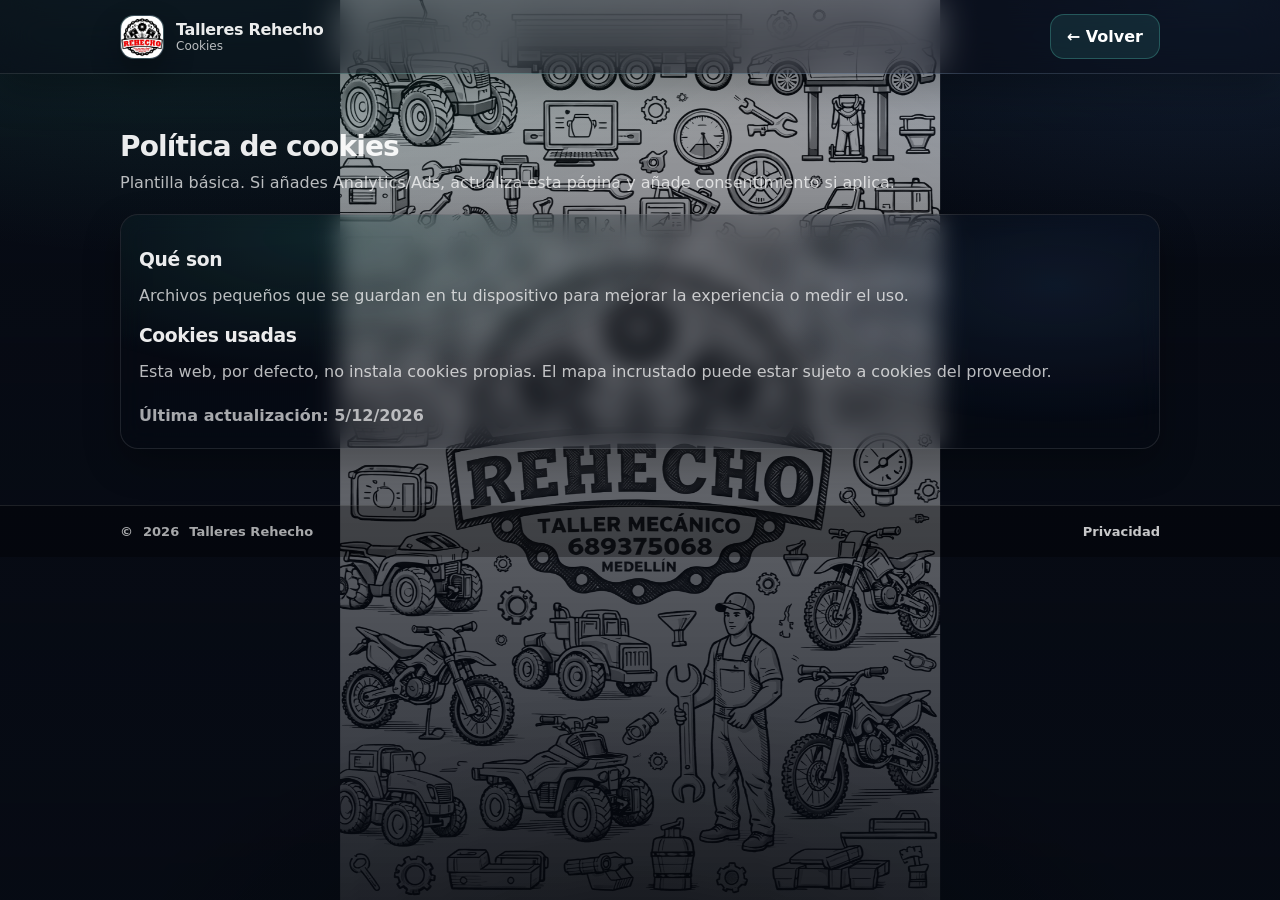
<file: cookies.html>
<!doctype html>
<html lang="es">
<head>
  <meta charset="utf-8" />
  <meta name="viewport" content="width=device-width, initial-scale=1" />
  <title>Cookies | Talleres Rehecho</title>
  <meta name="description" content="Política de cookies." />
  <link rel="stylesheet" href="styles.css" />
</head>
<body>
  <div class="bgOverlay" aria-hidden="true"></div>
  <header class="header is-scrolled">
    <div class="container header__inner">
      <a class="brand" href="index.html" aria-label="Volver">
        <div class="brand__mark"><img src="imagenes/logo.png" alt="Logo" /></div>
        <div class="brand__text">
          <div class="brand__name">Talleres Rehecho</div>
          <div class="brand__tag">Cookies</div>
        </div>
      </a>
      <a class="btn btn--soft" href="index.html">← Volver</a>
    </div>
  </header>

  <main class="section">
    <div class="container">
      <div class="section__head">
        <h2>Política de cookies</h2>
        <p>Plantilla básica. Si añades Analytics/Ads, actualiza esta página y añade consentimiento si aplica.</p>
      </div>
      <article class="card" style="line-height:1.8">
        <h3>Qué son</h3>
        <p>Archivos pequeños que se guardan en tu dispositivo para mejorar la experiencia o medir el uso.</p>

        <h3>Cookies usadas</h3>
        <p>Esta web, por defecto, no instala cookies propias. El mapa incrustado puede estar sujeto a cookies del proveedor.</p>

        <p style="color:rgba(255,255,255,.65); font-weight:800; margin-top:18px;">
          Última actualización: <span id="upd"></span>
        </p>
      </article>
    </div>
  </main>

  <footer class="footer">
    <div class="container footer__inner">
      <div class="footer__copy">© <span id="y"></span> Talleres Rehecho</div>
      <div class="footer__links"><a href="privacy.html">Privacidad</a></div>
    </div>
  </footer>

  <script>
    document.getElementById("y").textContent = new Date().getFullYear();
    document.getElementById("upd").textContent = new Date().toLocaleDateString("es-ES");
  </script>
</body>
</html>
</file>
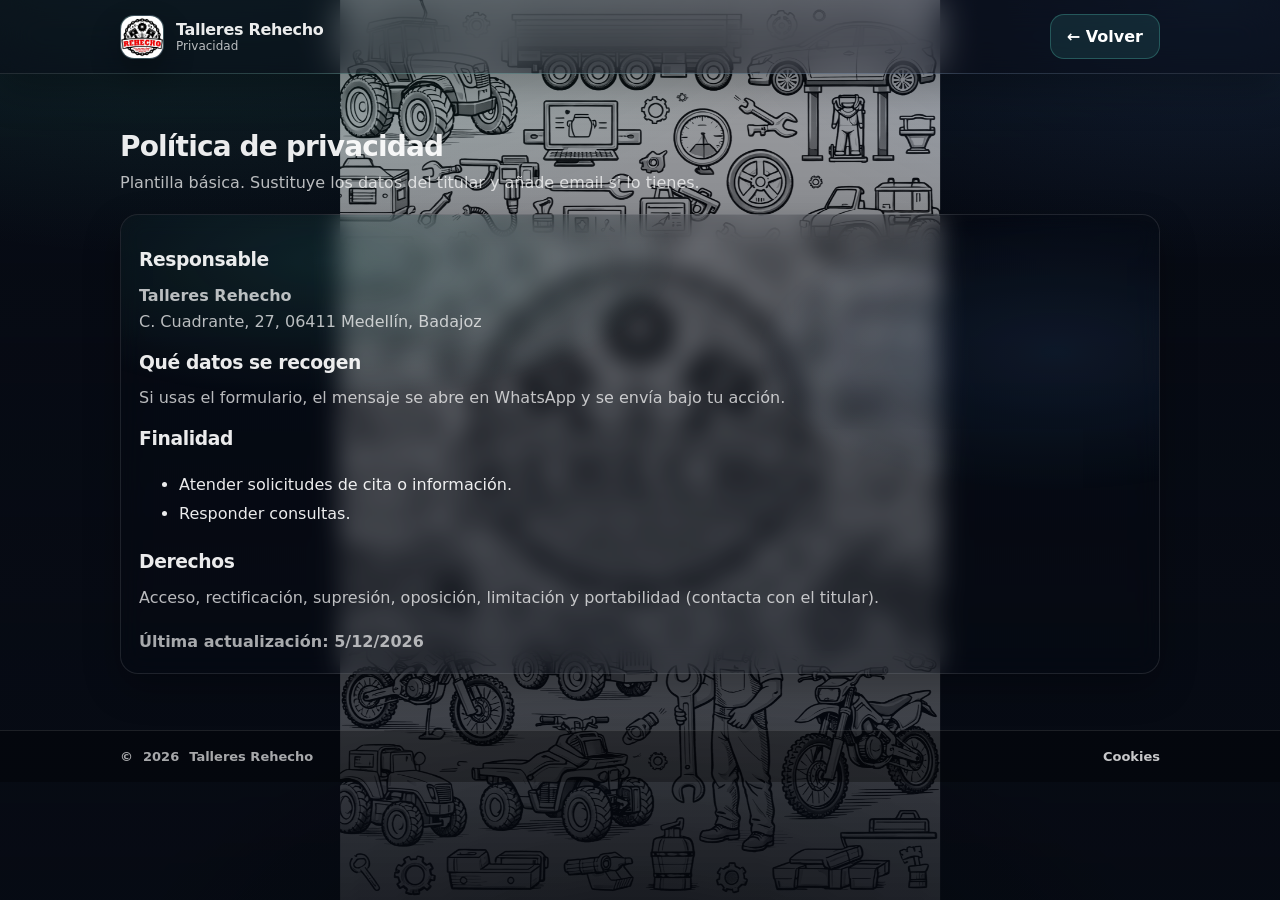
<file: privacy.html>
<!doctype html>
<html lang="es">
<head>
  <meta charset="utf-8" />
  <meta name="viewport" content="width=device-width, initial-scale=1" />
  <title>Privacidad | Talleres Rehecho</title>
  <meta name="description" content="Política de privacidad." />
  <link rel="stylesheet" href="styles.css" />
</head>
<body>
  <div class="bgOverlay" aria-hidden="true"></div>
  <header class="header is-scrolled">
    <div class="container header__inner">
      <a class="brand" href="index.html" aria-label="Volver">
        <div class="brand__mark"><img src="imagenes/logo.png" alt="Logo" /></div>
        <div class="brand__text">
          <div class="brand__name">Talleres Rehecho</div>
          <div class="brand__tag">Privacidad</div>
        </div>
      </a>
      <a class="btn btn--soft" href="index.html">← Volver</a>
    </div>
  </header>

  <main class="section">
    <div class="container">
      <div class="section__head">
        <h2>Política de privacidad</h2>
        <p>Plantilla básica. Sustituye los datos del titular y añade email si lo tienes.</p>
      </div>
      <article class="card" style="line-height:1.8">
        <h3>Responsable</h3>
        <p><strong>Talleres Rehecho</strong><br>C. Cuadrante, 27, 06411 Medellín, Badajoz</p>

        <h3>Qué datos se recogen</h3>
        <p>Si usas el formulario, el mensaje se abre en WhatsApp y se envía bajo tu acción.</p>

        <h3>Finalidad</h3>
        <ul>
          <li>Atender solicitudes de cita o información.</li>
          <li>Responder consultas.</li>
        </ul>

        <h3>Derechos</h3>
        <p>Acceso, rectificación, supresión, oposición, limitación y portabilidad (contacta con el titular).</p>

        <p style="color:rgba(255,255,255,.65); font-weight:800; margin-top:18px;">
          Última actualización: <span id="upd"></span>
        </p>
      </article>
    </div>
  </main>

  <footer class="footer">
    <div class="container footer__inner">
      <div class="footer__copy">© <span id="y"></span> Talleres Rehecho</div>
      <div class="footer__links"><a href="cookies.html">Cookies</a></div>
    </div>
  </footer>

  <script>
    document.getElementById("y").textContent = new Date().getFullYear();
    document.getElementById("upd").textContent = new Date().toLocaleDateString("es-ES");
  </script>
</body>
</html>
</file>
<file: styles.css>
/* styles.css - dark premium + fondo global + animaciones suaves */
:root{
  --bgY: 0; /* parallax offset (px) */
  --glass: rgba(7,11,20,.30);
  --glass2: rgba(7,11,20,.22);
  --stroke: rgba(255,255,255,.12);
  --glow: rgba(94,234,212,.14);
  --glow2: rgba(96,165,250,.12);

  --bg: #070b14;
  --text: rgba(255,255,255,.92);
  --muted: rgba(255,255,255,.72);
  --muted2: rgba(255,255,255,.56);
  --line: rgba(255,255,255,.12);

  --accent: #5eead4; /* teal */
  --accent2:#60a5fa; /* blue */

  --shadow: 0 20px 46px rgba(0,0,0,.42);
  --radius: 18px;
  --radius2: 26px;
  --max: 1160px;
}

*{box-sizing:border-box}
html{scroll-behavior:smooth}
body{
  margin:0;
  font-family: Inter, system-ui, -apple-system, Segoe UI, Roboto, Arial, sans-serif;
  color: var(--text);
  background:#070b14;
  overflow-x:hidden;
  position:relative;
}


/* ✅ Imagen de fondo para TODA la web:*/
/* ✅ FONDO PRO (parallax suave). La imagen se ve completa y se va revelando con el scroll */
body::before{
  content:"";
  position: fixed;
  top:0;
  left:50%;
  width: 1400px;              /* fondo centrado, deja aire a los lados */
  max-width: 100vw;
  height:100%;
  z-index:-3;

  background: url("imagenes/fondoB&N.png") top center / contain no-repeat;

  /* parallax (JS modifica --bgY) */
  transform: translate3d(-50%, calc(var(--bgY) * 1px), 0);

  filter: saturate(1.05) contrast(1.08);
  pointer-events:none;
}


/* Overlay para que el texto siempre se lea  */
.bgOverlay{
  position: fixed;
  inset:0;
  z-index:-2;
  background:
    radial-gradient(1200px 600px at 15% -10%, rgba(94,234,212,.16), transparent 58%),
    radial-gradient(900px 450px at 95% 0%, rgba(96,165,250,.14), transparent 58%),
    radial-gradient(900px 500px at 50% 110%, rgba(0,0,0,.45), transparent 60%),
    linear-gradient(180deg, rgba(7,11,20,.35), rgba(7,11,20,.88));
  pointer-events:none;
}


a{color:inherit; text-decoration:none}
code{font-family: ui-monospace, SFMono-Regular, Menlo, Monaco, Consolas, "Liberation Mono", "Courier New", monospace; font-size:.95em}
.container{
  width: min(1040px, calc(100% - 80px));
  margin-inline:auto;
}

.sr{position:absolute; width:1px; height:1px; padding:0; margin:-1px; overflow:hidden; clip:rect(0,0,0,0); border:0}

.skip{
  position:absolute; left:-999px; top:10px;
  background:#fff; color:#000; padding:10px 12px; border-radius:10px;
}
.skip:focus{left:10px; z-index:9999}

.topbar{
  border-bottom:1px solid var(--line);
  background: rgba(10,14,26,.55);
  backdrop-filter: blur(10px);
}
.topbar__inner{
  display:flex; gap:14px; align-items:center; justify-content:space-between;
  padding:10px 0;
}
.topbar__left{display:flex; gap:10px; flex-wrap:wrap}
.chip{
  font-size:12px; font-weight:700;
  padding:8px 10px; border-radius:999px;
  border:1px solid var(--line);
  background: rgba(255,255,255,.04);
}
.chip--ghost{color: var(--muted)}
.topbar__right{display:flex; gap:14px}
.topbar__link{
  font-size:13px; font-weight:800;
  opacity:.95;
}
.topbar__link span{border-bottom:1px dashed rgba(255,255,255,.28)}
.topbar__link:hover{opacity:1}

.header{
  position:sticky; top:0; z-index:50;
  background: rgba(7,11,20,.22);
  backdrop-filter: blur(18px);
  border-bottom:1px solid transparent;
  transition: border-color .2s, box-shadow .2s, background .2s;
}
.header::after{
  content:"";
  position:absolute;
  left:0; right:0; bottom:-1px;
  height:1px;
  background: linear-gradient(90deg, transparent, rgba(94,234,212,.35), rgba(96,165,250,.25), transparent);
  opacity:.55;
  pointer-events:none;
}
.header.is-scrolled{
  border-bottom-color: rgba(255,255,255,.10);
  box-shadow: 0 14px 40px rgba(0,0,0,.28);
  background: rgba(7,11,20,.45);
}

.header__inner{display:flex; align-items:center; justify-content:space-between; padding:14px 0; gap:18px}

.brand{display:flex; align-items:center; gap:12px; min-width:240px}
.brand__mark{
  width:44px; height:44px; border-radius:14px;
  display:grid; place-items:center;
  background: linear-gradient(135deg, rgba(94,234,212,.16), rgba(96,165,250,.12));
  border:1px solid rgba(255,255,255,.16);
  box-shadow: 0 14px 30px rgba(0,0,0,.30);
  overflow:hidden;
}
.brand__mark img{
  width: 100%;
  height: 100%;
  object-fit: cover;
  display:block;
}
.brand__mark--sm{width:38px; height:38px; border-radius:12px; box-shadow:none}
.brand__name{font-weight:900; letter-spacing:-.02em}
.brand__tag{font-size:12px; color: var(--muted)}

.nav{display:flex; align-items:center; gap:14px; position:relative}
.nav__toggle{
  display:none;
  background: rgba(255,255,255,.04);
  border:1px solid var(--line);
  width:44px; height:44px; border-radius:14px;
  color: #fff;
}
.nav__toggleLines{
  display:block; width:18px; height:2px; background:#fff; margin:0 auto;
  position:relative;
}
.nav__toggleLines::before,.nav__toggleLines::after{
  content:""; position:absolute; left:0; width:18px; height:2px; background:#fff;
}
.nav__toggleLines::before{top:-6px}
.nav__toggleLines::after{top:6px}

.nav__menu{display:flex; align-items:center; gap:18px}
.nav__link{
  font-weight:800; font-size:14px;
  color: rgba(255,255,255,.82);
}
.nav__link:hover{color:#fff}

.btn{
  display:inline-flex; align-items:center; justify-content:center; gap:10px;
  padding:12px 16px;
  border-radius: 14px;
  border:1px solid rgba(255,255,255,.12);
  background: rgba(255,255,255,.04);
  color:#fff;
  font-weight:900;
  transition: transform .12s ease, background .12s ease, border-color .12s ease, box-shadow .12s ease, filter .12s ease;
  cursor:pointer;
}

.btn:hover{
  transform: translateY(-1px);
  background: rgba(255,255,255,.07);
  border-color: rgba(255,255,255,.20);
  box-shadow: 0 18px 38px rgba(0,0,0,.22);
}
.btn--primary{
  border-color: rgba(94,234,212,.35);
  background: linear-gradient(135deg, rgba(94,234,212,.20), rgba(96,165,250,.12));
}
.btn--glass{
  background: rgba(255,255,255,.06);
  border-color: rgba(255,255,255,.16);
}
.btn--soft{
  background: rgba(94,234,212,.10);
  border-color: rgba(94,234,212,.25);
}
.btn--full{width:100%}

.hero{
  padding: 54px 0 26px;
}
.hero__inner{
  display:grid;
  grid-template-columns: 1.15fr .85fr;
  gap: 26px;
  align-items:start;
}
.badge{
  display:inline-flex; align-items:center;
  font-size:12px; font-weight:900; letter-spacing:.02em;
  padding:8px 12px; border-radius:999px;
  border:1px solid rgba(255,255,255,.14);
  background: rgba(255,255,255,.04);
  color: rgba(255,255,255,.86);
}
.hero h1{
  margin:14px 0 10px;
  font-size: clamp(34px, 4vw, 52px);
  line-height: 1.02;
  letter-spacing: -0.04em;
}
.accent{
  background: linear-gradient(90deg, var(--accent), var(--accent2));
  -webkit-background-clip:text;
  background-clip:text;
  color: transparent;
}
.lead{
  margin: 0 0 18px;
  color: var(--muted);
  font-size: 16px;
  line-height: 1.65;
  max-width: 54ch;
}
.hero__actions{display:flex; gap:12px; flex-wrap:wrap; margin: 10px 0 18px}
.hero__meta{
  display:flex; gap:12px; flex-wrap:wrap;
}
.metaCard{
  padding:12px 14px;
  border-radius: 16px;
  border:1px solid rgba(255,255,255,.14);
  background: rgba(255,255,255,.04);
  min-width: 150px;
}
.metaCard__kpi{font-weight:900; font-size:20px}
.metaCard__txt{color: var(--muted2); font-weight:800; font-size:12px; margin-top:4px}

.panel{
  position:relative;
  border:1px solid rgba(255,255,255,.10);
  background: rgba(7,11,20,.28);
  backdrop-filter: blur(14px);
  border-radius: var(--radius2);
  box-shadow: var(--shadow);
  padding: 18px;
  overflow:hidden;
}

.panel__title{font-weight:900; font-size:16px}
.panel__desc{color: var(--muted); line-height:1.6; margin:10px 0 14px}
.form{display:grid; gap:12px}
.field span{display:block; font-size:12px; font-weight:900; color: rgba(255,255,255,.80); margin-bottom:6px}
input, select, textarea{
  width:100%;
  font: inherit;
  color: #fff;
  background: rgba(255,255,255,.04);
  border:1px solid rgba(255,255,255,.14);
  border-radius: 14px;
  padding:12px 12px;
  outline:none;
}
input:focus, select:focus, textarea:focus{
  border-color: rgba(94,234,212,.45);
  box-shadow: 0 0 0 4px rgba(94,234,212,.10);
}
textarea{resize: vertical}
.form__note{color: var(--muted2); font-size:12px; margin:0}

.section{padding: 56px 0}
.section--alt{
  background: transparent;
  border-top:1px solid rgba(255,255,255,.08);
  border-bottom:1px solid rgba(255,255,255,.08);
}

.section__head{margin-bottom: 18px}
.section__head h2{
  font-size: 28px;
  letter-spacing: -0.03em;
  margin: 0 0 6px;
}
.section__head p{margin:0; color: var(--muted); line-height:1.7}

.grid{display:grid; gap:14px}
.grid--3{grid-template-columns: repeat(3, minmax(0,1fr))}
.card{
  position:relative;
  padding: 18px;
  border-radius: var(--radius);
  border:1px solid rgba(255,255,255,.10);
  background: rgba(7,11,20,.22);
  backdrop-filter: blur(12px);
  box-shadow: 0 14px 36px rgba(0,0,0,.28);
  overflow:hidden;
}

.card__icon{font-size:22px}
.card h3{margin:10px 0 6px; letter-spacing:-.02em}
.card p{margin:0; color: var(--muted); line-height:1.65}

.split{
  display:grid;
  grid-template-columns: 1.2fr .8fr;
  gap: 22px;
  align-items:start;
}
.lead2{color: var(--muted); line-height:1.7; margin: 10px 0 16px}

.highlights{display:grid; gap:12px; margin: 12px 0 16px}
.hl{
  position:relative;
  display:flex;
  gap: 12px;
  align-items:flex-start;
  padding: 14px;
  border:1px solid rgba(255,255,255,.10);
  border-radius: 18px;
  background: rgba(7,11,20,.20);
  backdrop-filter: blur(10px);
  overflow:hidden;
}

.hl__ic{
  width: 42px; height: 42px;
  border-radius: 16px;
  display:grid; place-items:center;
  background: linear-gradient(135deg, rgba(94,234,212,.14), rgba(96,165,250,.10));
  border:1px solid rgba(255,255,255,.14);
}
.hl__ic svg{width: 22px; height: 22px; color: rgba(255,255,255,.88)}
.hl__t{font-weight:900}
.hl__d{color: var(--muted); line-height:1.6; margin-top:4px}

.ctaRow{display:flex; gap:12px; flex-wrap:wrap}

.stats{display:grid; gap: 12px}
.stat{
  position:relative;
  padding: 16px;
  border-radius: var(--radius);
  border:1px solid rgba(255,255,255,.10);
  background: rgba(7,11,20,.22);
  backdrop-filter: blur(12px);
  overflow:hidden;
}

.stat__n{font-weight:900; font-size:22px}
.stat__t{color: var(--muted2); font-weight:900; margin-top:6px; font-size:12px}

.faq{
  margin-top: 18px;
  border:1px solid rgba(255,255,255,.14);
  border-radius: var(--radius2);
  overflow:hidden;
  background: rgba(255,255,255,.04);
}
.faq__item{
  width:100%;
  display:flex;
  justify-content:space-between;
  gap:12px;
  padding: 16px;
  background: transparent;
  border:0;
  color:#fff;
  font-weight:900;
  cursor:pointer;
  border-bottom:1px solid rgba(255,255,255,.10);
}
.faq__panel{
  display:none;
  padding: 0 16px 16px;
  color: var(--muted);
  line-height:1.7;
}
/* Respuestas FAQ en rojo */
.faq__panel p{
  color: #f2ff00;
}
.faq__item.is-open + .faq__panel{display:block}
.faq__chev{opacity:.7}

.quote{
  position:relative;
  padding: 18px;
  border-radius: var(--radius);
  border:1px solid rgba(255,255,255,.10);
  background: rgba(7,11,20,.22);
  backdrop-filter: blur(12px);
  overflow:hidden;
}

.quote__stars{letter-spacing:1px}
.quote p{margin:10px 0 12px; color: rgba(255,255,255,.88); line-height:1.7}
.quote__who{color: var(--muted2); font-weight:900; font-size:12px}

.center{display:flex; justify-content:center; margin-top:16px}

.gallery{
  display:grid;
  grid-template-columns: repeat(3, minmax(0, 1fr));
  gap: 14px;
}

@media (max-width: 980px){
  .gallery{grid-template-columns: repeat(2, minmax(0, 1fr));}
}
.gItem{
  aspect-ratio: 1 / 1;
  border-radius: 18px;
  border:1px solid rgba(255,255,255,.10);
  overflow:hidden;
  background: rgba(7,11,20,.14);
  backdrop-filter: blur(10px);
}

.gItem img{
  width:100%;
  height:100%;
  object-fit: cover;
  display:block;
  transition: transform .35s ease;
}
.gItem:hover img{transform: scale(1.04)}

.contact{
  display:grid;
  grid-template-columns: .9fr 1.1fr;
  gap: 14px;
  align-items:stretch;
}
.contact__card{
  border:1px solid rgba(255,255,255,.14);
  background: rgba(255,255,255,.04);
  border-radius: var(--radius2);
  padding: 18px;
  box-shadow: 0 14px 30px rgba(0,0,0,.25);
}
.contact__card h3{margin:0 0 10px}
.muted{color: var(--muted); line-height:1.7; margin: 0 0 12px}
.divider{height:1px; background: rgba(255,255,255,.12); margin: 16px 0}

.info{display:grid; gap:10px}
.info__row{
  display:grid;
  grid-template-columns: 140px 1fr;
  gap: 10px;
  align-items:baseline;
}
.info__k{color: var(--muted2); font-weight:900; font-size:12px}
.info__v{color: rgba(255,255,255,.90); font-weight:900}

.contact__map{
  border-radius: var(--radius2);
  overflow:hidden;
  border:1px solid rgba(255,255,255,.14);
  background: rgba(255,255,255,.03);
}
iframe{width:100%; height:100%; min-height: 360px; border:0}

.finalCta{
  padding: 46px 0;
  border-top:1px solid rgba(255,255,255,.10);
}
.finalCta__inner{
  display:flex; align-items:center; justify-content:space-between; gap:16px; flex-wrap:wrap;
  border:1px solid rgba(255,255,255,.14);
  border-radius: var(--radius2);
  padding: 18px;
  background: rgba(255,255,255,.04);
}
.finalCta h2{margin:0; letter-spacing:-.03em}
.finalCta p{margin:8px 0 0; color: var(--muted); line-height:1.7}
.finalCta__actions{display:flex; gap:12px; flex-wrap:wrap}

.footer{
  border-top:1px solid rgba(255,255,255,.10);
  background: rgba(0,0,0,.30);
}

/* ===== Footer corner link (aparece al pasar el ratón) ===== */
.footer{ position: relative; }

.footer__cornerLink{
  position: absolute;
  right: 14px;
  bottom: 14px;
  width: 52px;
  height: 52px;
  /* sin bordes / margen / fondo: solo la imagen */
  border-radius: 0;
  border: 0;
  padding: 0;
  background: transparent;
  box-shadow: none;
  display: block;
  overflow: hidden;

  opacity: 0;
  transform: translate3d(0, 8px, 0);
  pointer-events: none;
  transition: opacity .18s ease, transform .18s ease, background .18s ease;
}
.footer__cornerLink img{
  width: 100%;
  height: 100%;
  object-fit: contain;
  display:block;
}
.footer:hover .footer__cornerLink,
.footer__cornerLink:focus-visible{
  opacity: 1;
  transform: translate3d(0,0,0);
  pointer-events: auto;
}
.footer__cornerLink:hover{ opacity: 1; }

/* En móviles táctiles no hay hover: se muestra siempre */
@media (hover: none) and (pointer: coarse){
  .footer__cornerLink{
    opacity: 1;
    transform: none;
    pointer-events: auto;
  }
}
.footer__inner{
  display:flex; gap:16px; align-items:center; justify-content:space-between; flex-wrap:wrap;
  padding: 18px 0;
}
.footer__brand{display:flex; gap:12px; align-items:center}
.footer__name{font-weight:900}
.footer__small{color: var(--muted2); font-size:12px; margin-top:4px}
.footer__links{display:flex; gap:14px; color: rgba(255,255,255,.78); font-weight:900; font-size:13px; flex-wrap:wrap}
.footer__links a:hover{color:#fff}
.footer__copy{color: rgba(255,255,255,.65); display:flex; gap:10px; align-items:center; font-weight:800; font-size:13px}

.floatingCta{
  position: fixed;
  right: 14px;
  bottom: 14px;
  display:none;
  gap: 10px;
  z-index: 60;
}
.floatingCta__btn{
  width: 52px; height: 52px;
  border-radius: 18px;
  display:grid; place-items:center;
  border:1px solid rgba(255,255,255,.18);
  background: rgba(7,11,20,.75);
  backdrop-filter: blur(12px);
  box-shadow: 0 16px 34px rgba(0,0,0,.35);
  font-size: 18px;
  transition: transform .12s ease;
}
.floatingCta__btn:hover{transform: translateY(-1px)}

/* ✅ Animaciones suaves (sin librerías) */
.reveal{
  opacity: 0;
  transform: translateY(10px);
  transition: opacity .55s ease, transform .55s ease;
}
.reveal.in{
  opacity: 1;
  transform: translateY(0);
}

/* Reduce motion */
@media (max-width: 640px){
    .topbar__right{display:none}
    .nav__toggle{display:inline-flex; align-items:center; justify-content:center}
    .nav__menu{
      position:absolute;
      right: 0;
      top: 58px;
      display:none;
      flex-direction:column;
      align-items:stretch;
      gap:10px;
      width: min(360px, calc(100vw - 20px));
      padding: 12px;
      border-radius: 18px;
      border:1px solid rgba(255,255,255,.16);
      background: rgba(7,11,20,.92);
      box-shadow: 0 18px 40px rgba(0,0,0,.38);
    }
    .nav__menu.is-open{display:flex}
    .nav__cta{width:100%}
  
    .grid--3{grid-template-columns: 1fr}
    .gallery{grid-template-columns: repeat(2, minmax(0, 1fr))}
      /* ✅ evita que tape el footer */
      body{padding-bottom: 90px;}
    }
  
    .info__row{grid-template-columns: 120px 1fr}
  

/* Placa de vidrio opcional */
.plate{
  border:1px solid rgba(255,255,255,.10);
  background: rgba(7,11,20,.22);
  backdrop-filter: blur(12px);
  border-radius: 24px;
  box-shadow: 0 18px 50px rgba(0,0,0,.30);
}

.card::before{
  content:"";
  position:absolute;
  inset:-1px;
  background: radial-gradient(600px 240px at 20% 10%, rgba(94,234,212,.14), transparent 60%),
              radial-gradient(520px 240px at 90% 30%, rgba(96,165,250,.12), transparent 60%);
  opacity:.8;
  pointer-events:none;
  z-index:0;
}
.card > *{ position:relative; z-index:1; }

.panel::before{
  content:"";
  position:absolute;
  inset:-1px;
  background: radial-gradient(700px 280px at 30% 10%, rgba(94,234,212,.12), transparent 62%),
              radial-gradient(600px 280px at 90% 20%, rgba(96,165,250,.10), transparent 62%);
  opacity:.75;
  pointer-events:none;
  z-index:0;
}
.panel > *{ position:relative; z-index:1; }

.hero{
  position: relative;
  padding: 54px 0 26px;
}
.hero::before{
  content:"";
  position:absolute;
  inset:-20px 0 auto 0;
  height: 520px;
  background: radial-gradient(900px 320px at 20% 20%, rgba(94,234,212,.10), transparent 60%),
              radial-gradient(900px 320px at 80% 10%, rgba(96,165,250,.10), transparent 60%);
  opacity: .9;
  pointer-events:none;
  z-index:-1;
}

/* ===== Lightbox ULTRA ===== */
.lightbox{
  position: fixed;
  inset: 0;
  z-index: 9999;
  display: grid;
  place-items: center;
  opacity: 0;
  pointer-events: none;
  transition: opacity .22s ease;
}
.lightbox.is-open{
  opacity: 1;
  pointer-events: auto;
}
.lb__backdrop{
  position:absolute;
  inset:0;
  background: rgba(0,0,0,.86);
  backdrop-filter: blur(12px);
}
.lb__stage{
  width: min(1120px, calc(100vw - 34px));
  height: min(78vh, 760px);
  display: grid;
  place-items: center;
  border-radius: 24px;
  border: 1px solid rgba(255,255,255,.14);
  background: rgba(7,11,20,.22);
  backdrop-filter: blur(14px);
  box-shadow: 0 40px 120px rgba(0,0,0,.62);
  overflow: hidden;
  position: relative;
  transform: translate3d(0, 10px, 0) scale(.98);
  transition: transform .22s ease;
}
.lightbox.is-open .lb__stage{
  transform: translate3d(0,0,0) scale(1);
}

/* “Zoom desde miniatura” (animación ultra) */
.lightbox.is-opening .lb__stage{
  transform-origin: var(--lb-ox, 50%) var(--lb-oy, 50%);
  animation: lbPop .34s cubic-bezier(.2,.9,.2,1) both;
}
@keyframes lbPop{
  from{ transform: translate3d(0, 12px, 0) scale(.92); }
  to  { transform: translate3d(0, 0, 0) scale(1); }
}

.lb__img{
  max-width: 100%;
  max-height: 100%;
  width: auto;
  height: auto;
  display: block;
  user-select: none;
  -webkit-user-drag: none;
  transform: translate3d(0,0,0) scale(1);
  transition: transform .16s ease, opacity .16s ease;
  opacity: 0;
  cursor: zoom-in;
  will-change: transform;
}
.lightbox.is-ready .lb__img{ opacity: 1; }
.lightbox.is-zoom .lb__img{ cursor: grab; }
.lightbox.is-zoom .lb__img:active{ cursor: grabbing; }

.lb__spinner{
  position:absolute;
  width: 44px;
  height: 44px;
  border-radius: 999px;
  border: 3px solid rgba(255,255,255,.20);
  border-top-color: rgba(94,234,212,.75);
  animation: spin .9s linear infinite;
  opacity: 0;
  transition: opacity .16s ease;
}
.lightbox.is-loading .lb__spinner{ opacity: 1; }
@keyframes spin{ to{ transform: rotate(360deg); } }

.lb__btn{
  position: absolute;
  width: 52px;
  height: 52px;
  border-radius: 18px;
  display: grid;
  place-items: center;
  border: 1px solid rgba(255,255,255,.18);
  background: rgba(7,11,20,.65);
  backdrop-filter: blur(12px);
  box-shadow: 0 18px 45px rgba(0,0,0,.40);
  color: rgba(255,255,255,.92);
  font-weight: 900;
  font-size: 24px;
  cursor: pointer;
  transition: transform .12s ease, background .12s ease, opacity .12s ease;
}
.lb__btn:hover{ transform: translateY(-1px); background: rgba(7,11,20,.78); }
.lb__close{ top: 14px; right: 14px; font-size: 18px; }
.lb__prev{ left: 14px; top: 50%; transform: translateY(-50%); }
.lb__next{ right: 14px; top: 50%; transform: translateY(-50%); }

.lb__bar{
  position: absolute;
  left: 50%;
  bottom: 14px;
  transform: translateX(-50%);
  width: min(1120px, calc(100vw - 34px));
  display: flex;
  justify-content: space-between;
  gap: 14px;
  padding: 12px 14px;
  border-radius: 18px;
  border: 1px solid rgba(255,255,255,.14);
  background: rgba(7,11,20,.45);
  backdrop-filter: blur(14px);
  color: rgba(255,255,255,.86);
  font-weight: 800;
  box-shadow: 0 18px 55px rgba(0,0,0,.40);
}
.lb__caption{
  overflow: hidden;
  text-overflow: ellipsis;
  white-space: nowrap;
  max-width: 78%;
  color: rgba(255,255,255,.82);
}
.lb__count{ color: rgba(255,255,255,.72); }

/* Móvil */
@media (max-width: 640px){
  .lb__btn{ width: 48px; height: 48px; border-radius: 16px; }
  .lb__prev{ left: 10px; top: 58%; }
  .lb__next{ right: 10px; top: 58%; }
  .lb__bar{ bottom: 10px; padding: 10px 12px; }
  .lb__caption{ max-width: 70%; }
}

/* Galería: deja claro que se puede clickar */
.gItem img{ cursor: zoom-in; }

/* ===== FIX SELECT OPCIONES (modo oscuro) ===== */

select{
    color:#fff;
  }
  
  /* 🔥 MUY IMPORTANTE */
  select option{
    color:#000;          /* texto negro dentro del desplegable */
    background:#fff;     /* fondo claro para que siempre se vea */
  }

/* ===== CTA flotante: SOLO móvil real (táctil) + no tapa el footer ===== */
@media (max-width: 640px) and (hover: none) and (pointer: coarse){
  .floatingCta{ display:flex; }
  body{ padding-bottom: 90px; } /* deja espacio para que no tape el footer */
}

/* En escritorio estrecho: asegúrate de ocultarlo siempre */
@media (max-width: 640px) and (hover: hover) and (pointer: fine){
  .floatingCta{ display:none !important; }
  body{ padding-bottom: 0; }
}
</file>
